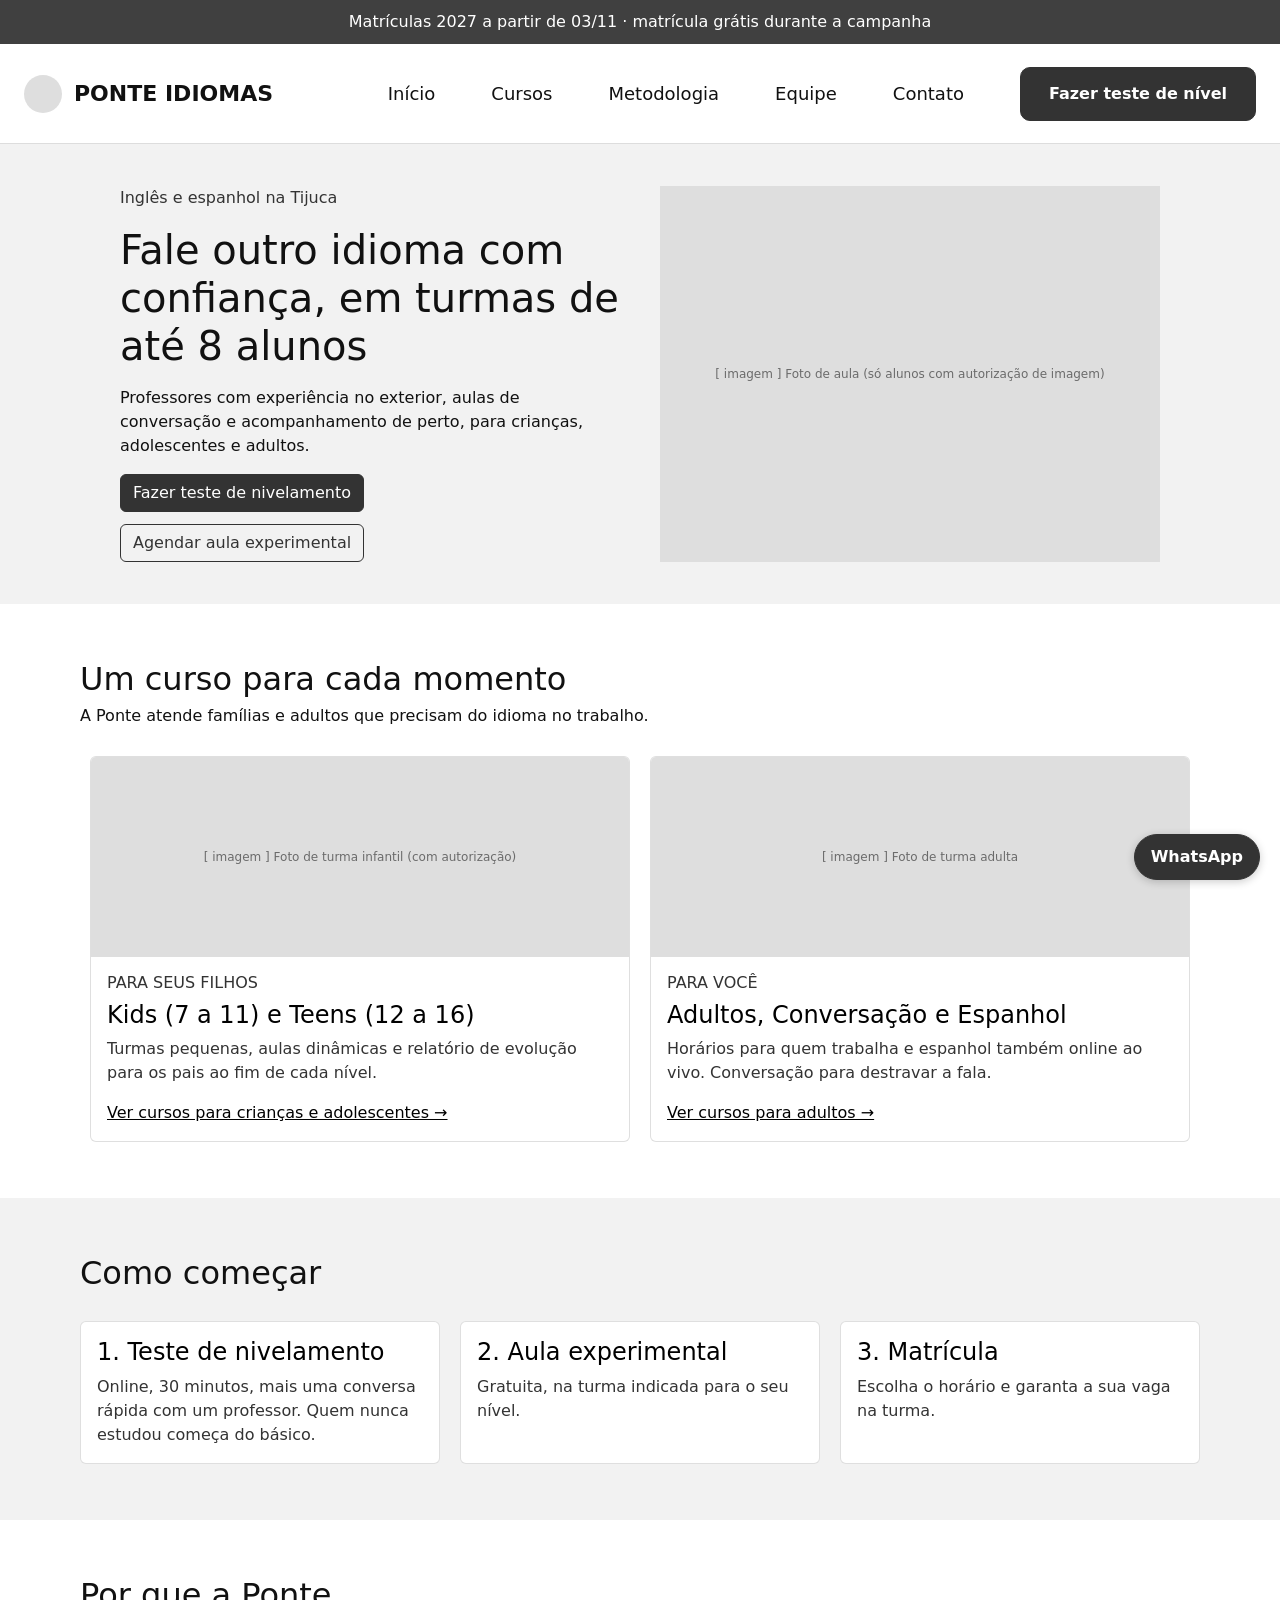
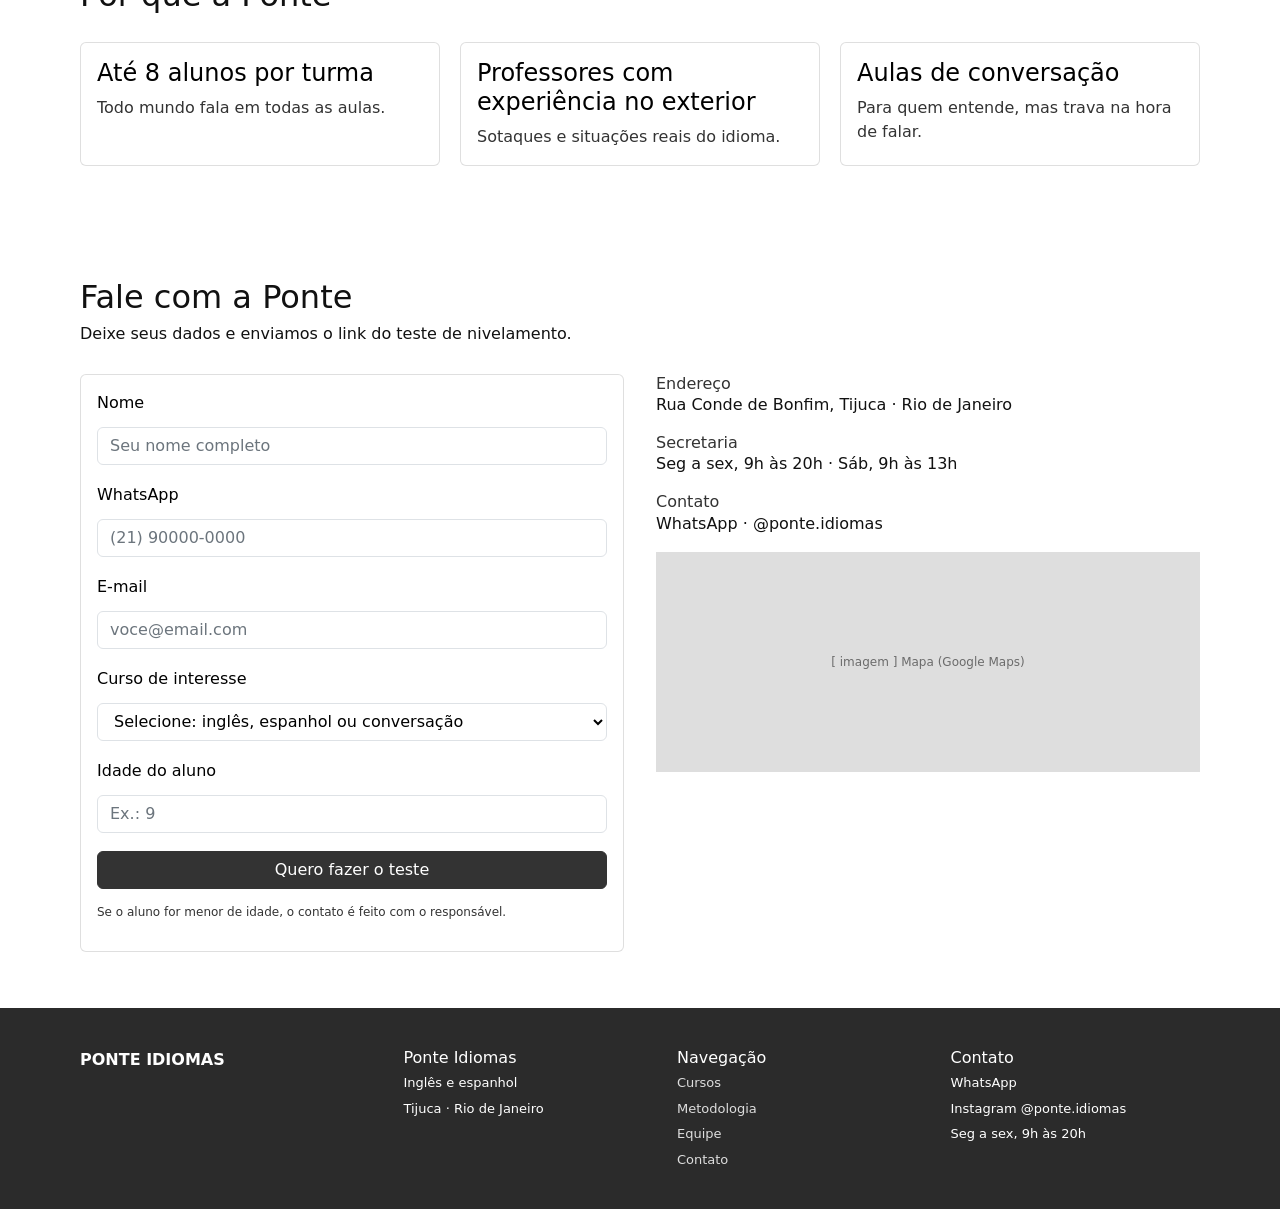
<file: site-estatico/index.html>
<!DOCTYPE html>
<html lang="pt-BR">
<head>
  <meta charset="UTF-8">
  <meta name="viewport" content="width=device-width, initial-scale=1.0">
  <title>Início | Ponte Idiomas</title>
  <meta name="description" content="TODO: descrição curta para o Google">
  <link rel="stylesheet" href="css/style.css">
  <script src="js/main.js" defer></script>
</head>

<body>
  <header>

    <!-- Barra de aviso -->
    <div class="avisos">
      <p>Matrículas 2027 a partir de 03/11 · matrícula grátis durante a campanha</p>
    </div>

    <!-- Header -->
    <nav class="barra-nav" aria-label="Principal">
      <a class="navbar-brand" href="index.html">PONTE IDIOMAS</a>

      <ul class="navbar-nav navegacao-desktop">
        <li><a class="nav-link" href="index.html" aria-current="page">Início</a></li>
        <li><a class="nav-link" href="cursos.html">Cursos</a></li>
        <li><a class="nav-link" href="#">Metodologia</a></li>
        <li><a class="nav-link" href="#">Equipe</a></li>
        <li><a class="nav-link" href="#contato">Contato</a></li>
        <li><a class="nav-cta" href="#contato">Fazer teste de nível</a></li>
      </ul>

      <button class="navbar-toggler" type="button" command="show-modal" commandfor="menuDrawer" aria-label="Abrir menu">
        <span class="navbar-toggler-icon" aria-hidden="true"></span>
      </button>

      <dialog class="drawer" id="menuDrawer" aria-labelledby="menuDrawerLabel">
        <div class="drawer-header">
          <h2 class="drawer-title" id="menuDrawerLabel">Menu</h2>
          <button type="button" class="btn-close" command="close" commandfor="menuDrawer" aria-label="Fechar menu">&times;</button>
        </div>
        <ul class="navbar-nav">
          <li><a class="nav-link" href="index.html" aria-current="page">Início</a></li>
          <li><a class="nav-link" href="cursos.html">Cursos</a></li>
          <li><a class="nav-link" href="#">Metodologia</a></li>
          <li><a class="nav-link" href="#">Equipe</a></li>
          <li><a class="nav-link" href="#contato">Contato</a></li>
          <li><a class="nav-cta" href="#contato">Fazer teste de nível</a></li>
        </ul>
      </dialog>
    </nav>
  </header>

  <main>
    <!-- Hero -->
    <section class="hero">
      <div class="container-hero">
        <div class="container-hero-text">
          <p class="texto-suave">Inglês e espanhol na Tijuca</p>
          <h1>Fale outro idioma com confiança, em turmas de até 8 alunos</h1>
          <p>Professores com experiência no exterior, aulas de conversação e acompanhamento de perto, para crianças, adolescentes e adultos.</p>
          <div class="botoes">
            <a href="#contato" class="botao botao-primario">Fazer teste de nivelamento</a>
            <a href="#" class="botao botao-secundario">Agendar aula experimental</a>
          </div>
        </div>

        <div class="container-hero-img">
          <div class="placeholder-img" role="img" aria-label="Foto de aula (só alunos com autorização de imagem)">
            [ imagem ] Foto de aula (só alunos com autorização de imagem)
          </div>
        </div>
      </div>
    </section>

    <!-- Para quem -->
    <section class="secao">
      <div class="text-para-quem">
        <h2>Um curso para cada momento</h2>
        <p>A Ponte atende famílias e adultos que precisam do idioma no trabalho.</p>
      </div>

      <div class="container-para-quem">

        <section class="cartao container-para-quem-item">
          <div class="placeholder-img cartao-imagem" role="img" aria-label="Foto de turma infantil (com autorização)">
            [ imagem ] Foto de turma infantil (com autorização)
          </div>
          <div class="cartao-corpo">
            <h6 class="texto-suave">PARA SEUS FILHOS</h6>
            <h4 class="titulo-cartao">Kids (7 a 11) e Teens (12 a 16)</h4>
            <p class="texto-cartao">Turmas pequenas, aulas dinâmicas e relatório de evolução para os pais ao fim de cada nível.</p>
            <a class="link-cartao" href="cursos.html">Ver cursos para crianças e adolescentes &rarr;</a>
          </div>
        </section>

        <section class="cartao container-para-quem-item">
          <div class="placeholder-img cartao-imagem" role="img" aria-label="Foto de turma adulta">
            [ imagem ] Foto de turma adulta
          </div>
          <div class="cartao-corpo">
            <h6 class="texto-suave">PARA VOCÊ</h6>
            <h4 class="titulo-cartao">Adultos, Conversação e Espanhol</h4>
            <p class="texto-cartao">Horários para quem trabalha e espanhol também online ao vivo. Conversação para destravar a fala.</p>
            <a class="link-cartao" href="cursos.html">Ver cursos para adultos &rarr;</a>
          </div>
        </section>

      </div>
    </section>

    <!-- Como começar -->
    <section class="secao secao-cinza">
      <div class="text-para-quem">
        <h2>Como começar</h2>
      </div>

      <div class="container-passos">
        <article class="cartao"><div class="cartao-corpo">
          <h4 class="titulo-cartao">1. Teste de nivelamento</h4>
          <p class="texto-cartao">Online, 30 minutos, mais uma conversa rápida com um professor. Quem nunca estudou começa do básico.</p>
        </div></article>
        <article class="cartao"><div class="cartao-corpo">
          <h4 class="titulo-cartao">2. Aula experimental</h4>
          <p class="texto-cartao">Gratuita, na turma indicada para o seu nível.</p>
        </div></article>
        <article class="cartao"><div class="cartao-corpo">
          <h4 class="titulo-cartao">3. Matrícula</h4>
          <p class="texto-cartao">Escolha o horário e garanta a sua vaga na turma.</p>
        </div></article>
      </div>
    </section>

    <!-- Por que a Ponte -->
    <section class="secao">
      <div class="text-para-quem">
        <h2>Por que a Ponte</h2>
      </div>

      <div class="container-passos">
        <article class="cartao"><div class="cartao-corpo">
          <h4 class="titulo-cartao">Até 8 alunos por turma</h4>
          <p class="texto-cartao">Todo mundo fala em todas as aulas.</p>
        </div></article>
        <article class="cartao"><div class="cartao-corpo">
          <h4 class="titulo-cartao">Professores com experiência no exterior</h4>
          <p class="texto-cartao">Sotaques e situações reais do idioma.</p>
        </div></article>
        <article class="cartao"><div class="cartao-corpo">
          <h4 class="titulo-cartao">Aulas de conversação</h4>
          <p class="texto-cartao">Para quem entende, mas trava na hora de falar.</p>
        </div></article>
      </div>
    </section>

    <!-- Contato (formulário) -->
    <section class="secao" id="contato">
      <div class="text-para-quem">
        <h2>Fale com a Ponte</h2>
        <p>Deixe seus dados e enviamos o link do teste de nivelamento.</p>
      </div>

      <div class="container-contato">
        <form class="cartao cartao-corpo form-lead" id="form-lead" novalidate>
          <div class="campo">
            <label class="rotulo-form" for="nome">Nome</label>
            <input class="controle-form" type="text" id="nome" name="nome" placeholder="Seu nome completo" autocomplete="name" required>
            <small class="erro" aria-live="polite"></small>
          </div>

          <div class="campo">
            <label class="rotulo-form" for="whatsapp">WhatsApp</label>
            <input class="controle-form" type="tel" id="whatsapp" name="whatsapp" placeholder="(21) 90000-0000" autocomplete="tel" inputmode="numeric" required>
            <small class="erro" aria-live="polite"></small>
          </div>

          <div class="campo">
            <label class="rotulo-form" for="email">E-mail</label>
            <input class="controle-form" type="email" id="email" name="email" placeholder="voce@email.com" autocomplete="email" required>
            <small class="erro" aria-live="polite"></small>
          </div>

          <div class="campo">
            <label class="rotulo-form" for="curso">Curso de interesse</label>
            <select class="seletor-form" id="curso" name="curso" required>
              <option value="">Selecione: inglês, espanhol ou conversação</option>
              <option value="ingles">Inglês</option>
              <option value="espanhol">Espanhol</option>
              <option value="conversacao">Conversação</option>
            </select>
            <small class="erro" aria-live="polite"></small>
          </div>

          <div class="campo">
            <label class="rotulo-form" for="idade">Idade do aluno</label>
            <input class="controle-form" type="number" id="idade" name="idade" placeholder="Ex.: 9" min="7" max="120" required>
            <small class="erro" aria-live="polite"></small>
          </div>

          <button type="submit" class="botao botao-primario">Quero fazer o teste</button>
          <p class="texto-suave nota-form">Se o aluno for menor de idade, o contato é feito com o responsável.</p>
          <p class="status-form" id="status-form" role="status" aria-live="polite"></p>
        </form>

        <div class="info-contato">
          <div>
            <h6 class="texto-suave">Endereço</h6>
            <p>Rua Conde de Bonfim, Tijuca · Rio de Janeiro</p>
          </div>
          <div>
            <h6 class="texto-suave">Secretaria</h6>
            <p>Seg a sex, 9h às 20h · Sáb, 9h às 13h</p>
          </div>
          <div>
            <h6 class="texto-suave">Contato</h6>
            <p>WhatsApp · @ponte.idiomas</p>
          </div>
          <div class="placeholder-img mapa" role="img" aria-label="Mapa (Google Maps)">
            [ imagem ] Mapa (Google Maps)
          </div>
        </div>
      </div>
    </section>
  </main>

  <!-- Botão fixo de WhatsApp -->
  <a href="#" class="botao botao-primario botao-arredondado whatsapp-fixo">WhatsApp</a>

  <footer>
    <!-- Rodapé -->
    <div class="container-footer">
      <p class="logo-footer">PONTE IDIOMAS</p>
      <div class="footer-col">
        <h6>Ponte Idiomas</h6>
        <p>Inglês e espanhol</p>
        <p>Tijuca · Rio de Janeiro</p>
      </div>
      <div class="footer-col">
        <h6>Navegação</h6>
        <a href="cursos.html">Cursos</a>
        <a href="#">Metodologia</a>
        <a href="#">Equipe</a>
        <a href="#contato">Contato</a>
      </div>
      <div class="footer-col">
        <h6>Contato</h6>
        <p>WhatsApp</p>
        <p>Instagram @ponte.idiomas</p>
        <p>Seg a sex, 9h às 20h</p>
      </div>
    </div>
  </footer>
</body>
</html>
</file>
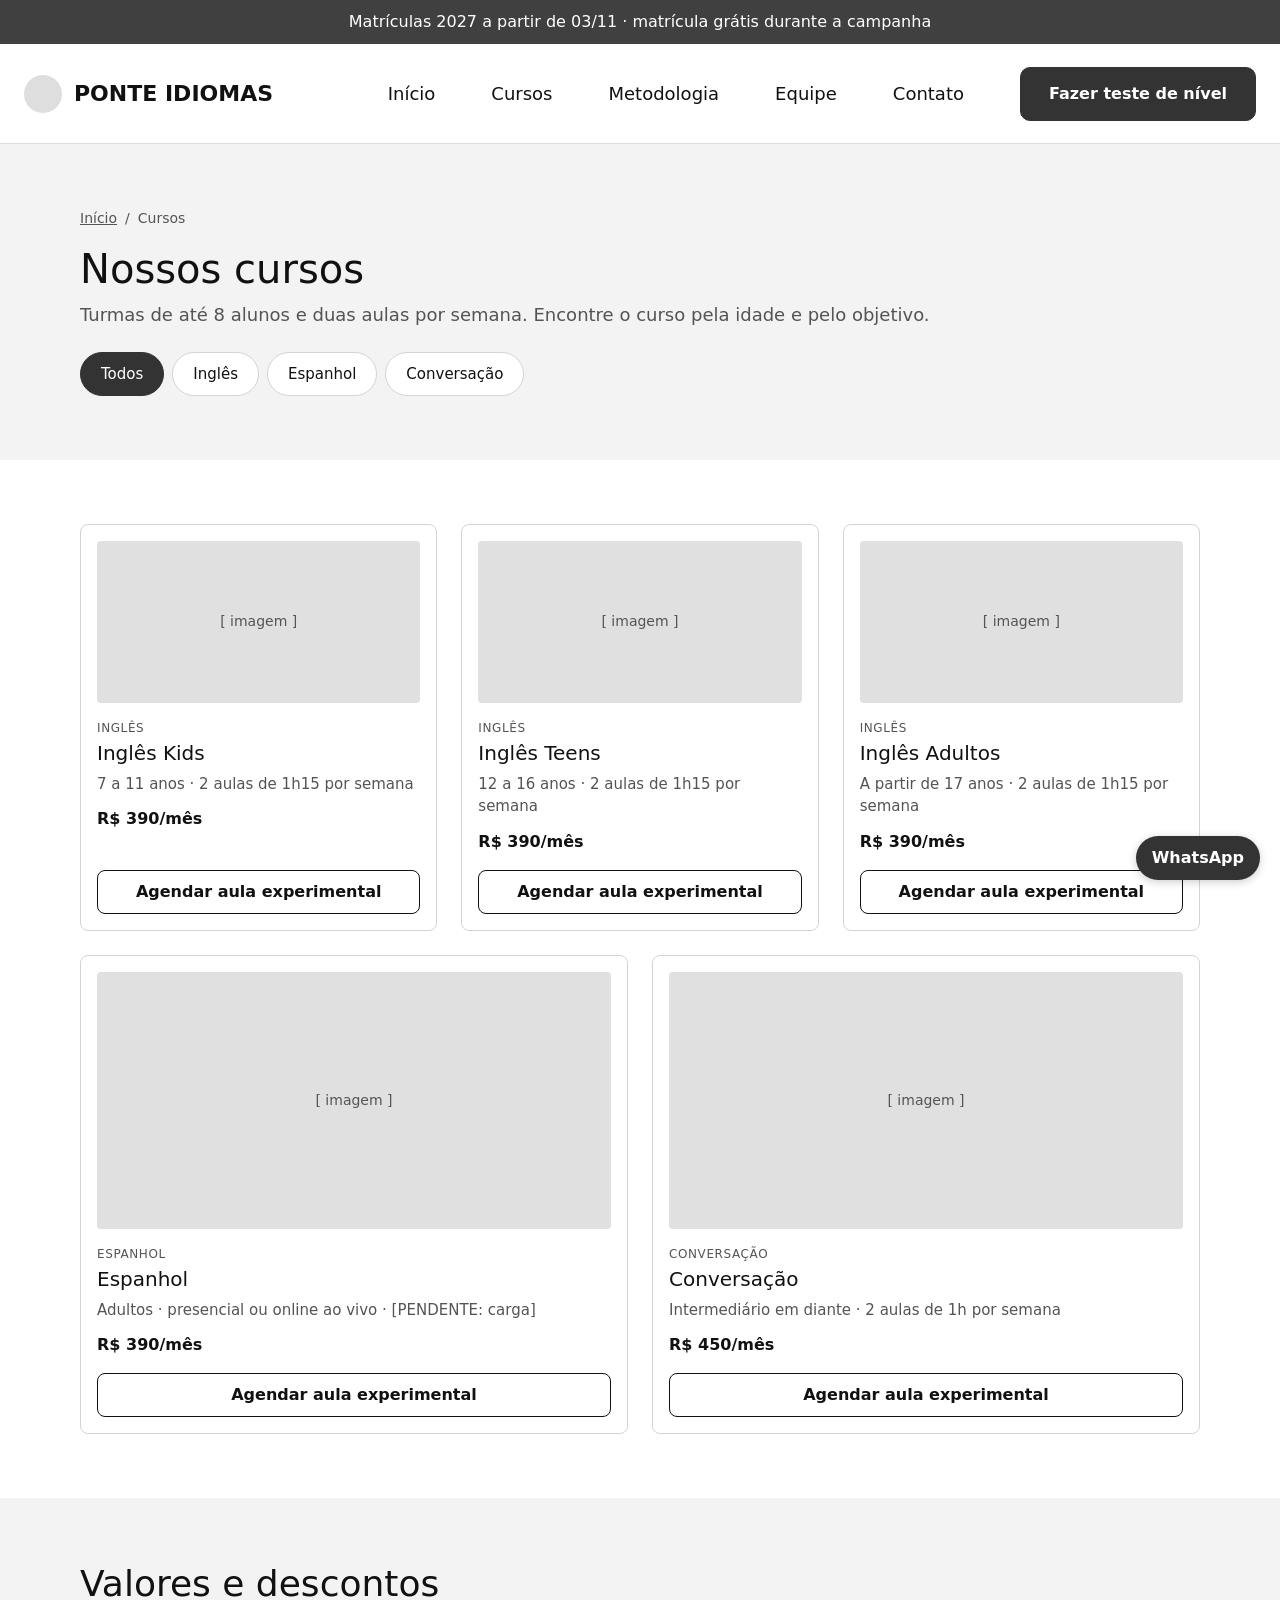
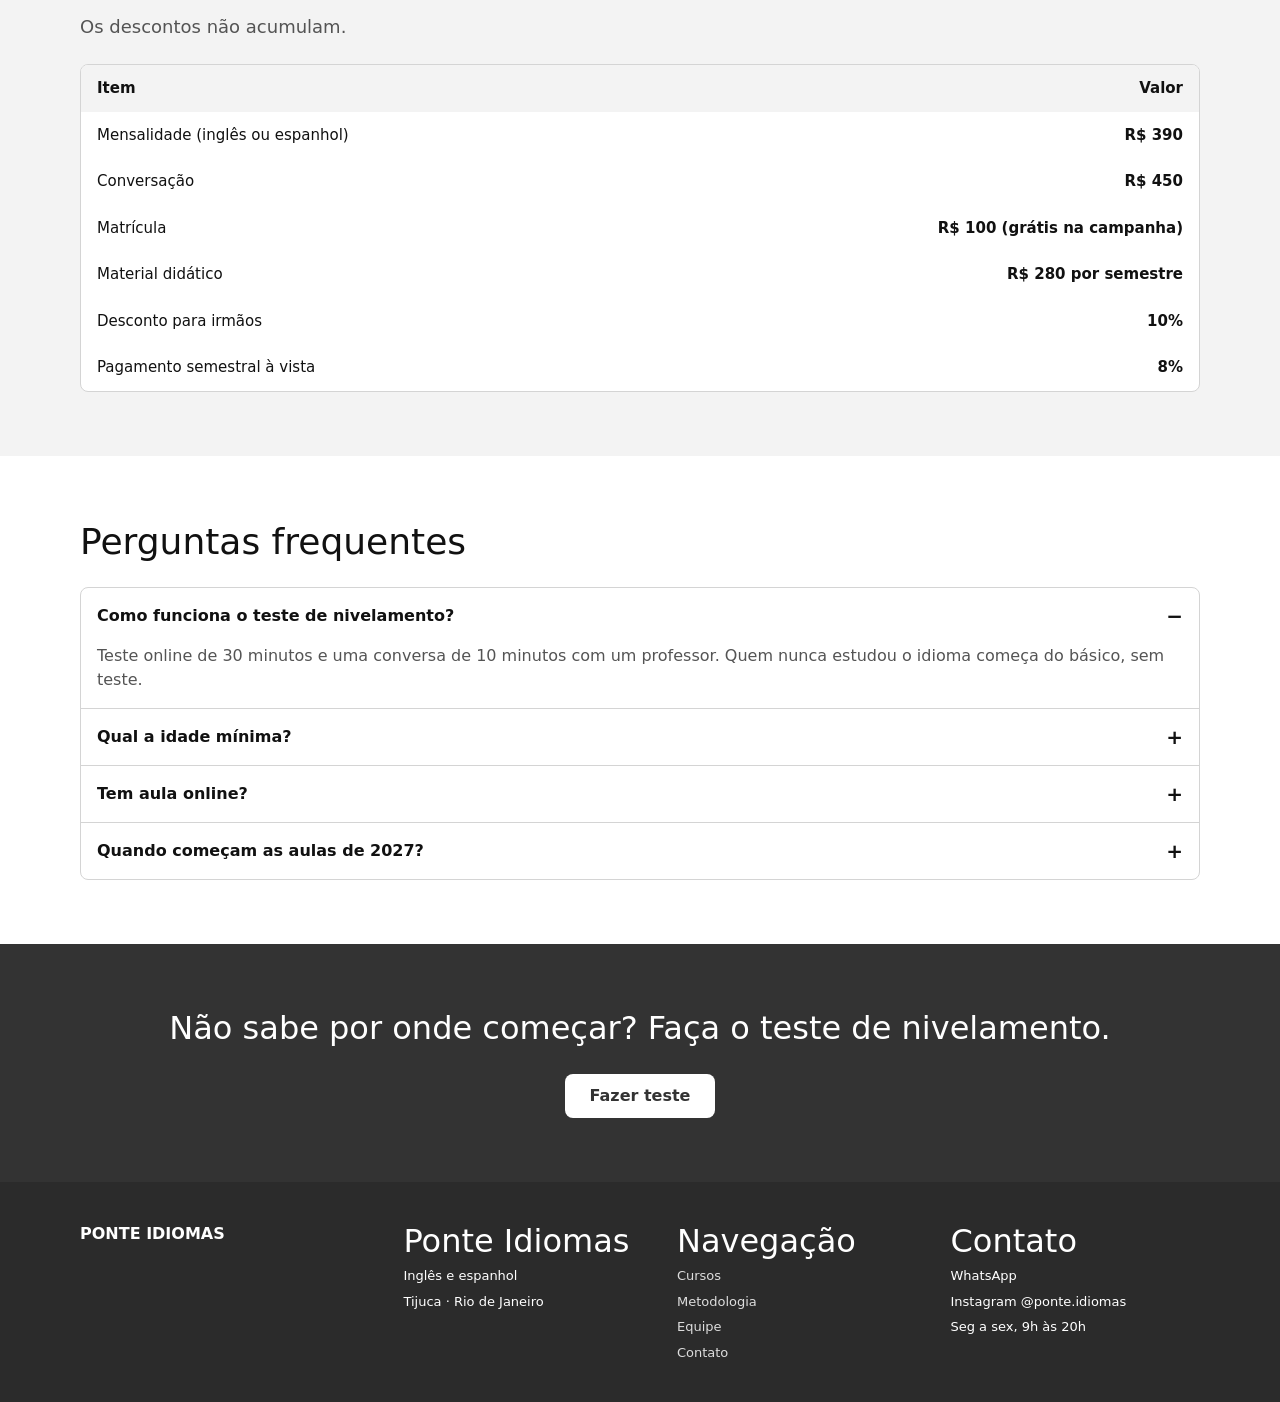
<file: site-estatico/cursos.html>
<!DOCTYPE html>
<html lang="pt-BR">
<head>
  <meta charset="UTF-8">
  <meta name="viewport" content="width=device-width, initial-scale=1.0">
  <title>Cursos | Ponte Idiomas</title>
  <meta name="description" content="Cursos de inglês e espanhol da Ponte Idiomas para crianças, adolescentes e adultos, e aulas de conversação. Turmas de até 8 alunos e duas aulas por semana.">
  <link rel="stylesheet" href="css/style.css">
  <link rel="stylesheet" href="css/cursos.css">
  <script src="js/main.js" defer></script>
  <script src="js/dados-cursos.js" defer></script>
  <script src="js/cursos.js" defer></script>
</head>
<body>
  <!-- Header: mesmo conteúdo da Home (index.html). Se mudar lá, mude aqui também.
       Os estilos ficam em css/style.css: a lista .navegacao-desktop aparece em telas largas
       e o botão ☰ abre o menu do celular (até 720px) com HTML nativo (<dialog> + command/commandfor). -->
  <header>
    <!-- Barra de aviso -->
    <div class="avisos">
      <p>Matrículas 2027 a partir de 03/11 · matrícula grátis durante a campanha</p>
    </div>

    <nav class="barra-nav" aria-label="Principal">
      <a class="navbar-brand" href="index.html">PONTE IDIOMAS</a>

      <ul class="navbar-nav navegacao-desktop">
        <li><a class="nav-link" href="index.html">Início</a></li>
        <li><a class="nav-link" href="cursos.html" aria-current="page">Cursos</a></li>
        <li><a class="nav-link" href="#">Metodologia</a></li>
        <li><a class="nav-link" href="#">Equipe</a></li>
        <li><a class="nav-link" href="index.html#contato">Contato</a></li>
        <li><a class="nav-cta" href="index.html#contato">Fazer teste de nível</a></li>
      </ul>

      <button class="navbar-toggler" type="button" command="show-modal" commandfor="menuDrawer" aria-label="Abrir menu">
        <span class="navbar-toggler-icon" aria-hidden="true"></span>
      </button>

      <dialog class="drawer" id="menuDrawer" aria-labelledby="menuDrawerLabel">
        <div class="drawer-header">
          <h2 class="drawer-title" id="menuDrawerLabel">Menu</h2>
          <button type="button" class="btn-close" command="close" commandfor="menuDrawer" aria-label="Fechar menu">&times;</button>
        </div>
        <ul class="navbar-nav">
          <li><a class="nav-link" href="index.html">Início</a></li>
          <li><a class="nav-link" href="cursos.html" aria-current="page">Cursos</a></li>
          <li><a class="nav-link" href="#">Metodologia</a></li>
          <li><a class="nav-link" href="#">Equipe</a></li>
          <li><a class="nav-link" href="index.html#contato">Contato</a></li>
          <li><a class="nav-cta" href="index.html#contato">Fazer teste de nível</a></li>
        </ul>
      </dialog>
    </nav>
  </header>

  <main>
    <!-- Título da página: Cursos -->
    <section class="cursos-topo" aria-labelledby="titulo-pagina">
      <nav class="breadcrumb" aria-label="Você está em">
        <ol>
          <li><a href="index.html">Início</a></li>
          <li><a href="cursos.html" aria-current="page">Cursos</a></li>
        </ol>
      </nav>

      <h1 id="titulo-pagina">Nossos cursos</h1>
      <p class="cursos-topo__subtitulo">Turmas de até 8 alunos e duas aulas por semana. Encontre o curso pela idade e pelo objetivo.</p>

      <!-- Filtros: o data-filtro precisa bater com a "categoria" dos cursos em js/dados-cursos.js -->
      <div class="filtros" role="group" aria-label="Filtrar cursos por idioma">
        <button type="button" class="filtro" data-filtro="todos" aria-pressed="true">Todos</button>
        <button type="button" class="filtro" data-filtro="ingles" aria-pressed="false">Inglês</button>
        <button type="button" class="filtro" data-filtro="espanhol" aria-pressed="false">Espanhol</button>
        <button type="button" class="filtro" data-filtro="conversacao" aria-pressed="false">Conversação</button>
      </div>
      <!-- Avisa o leitor de tela quantos cursos ficaram visíveis depois de filtrar -->
      <p id="resultado-filtro" class="visualmente-oculto" aria-live="polite"></p>
    </section>

    <!-- Conteúdo da página (ver wireframe) -->
    <noscript>
      <p>Para ver a lista de cursos, a tabela de valores e as perguntas frequentes, ative o JavaScript no seu navegador.</p>
    </noscript>

    <section class="cursos-lista" aria-label="Lista de cursos">
      <!-- Cards montados por js/cursos.js a partir de js/dados-cursos.js -->
      <ul id="lista-cursos" class="cards-cursos"></ul>
    </section>

    <section class="valores" aria-labelledby="titulo-valores">
      <h2 id="titulo-valores">Valores e descontos</h2>
      <p>Os descontos não acumulam.</p>
      <table id="tabela-valores" aria-labelledby="titulo-valores">
        <thead>
          <tr>
            <th scope="col">Item</th>
            <th scope="col">Valor</th>
          </tr>
        </thead>
        <tbody>
          <!-- Linhas montadas por js/cursos.js -->
        </tbody>
      </table>
    </section>

    <section class="faq" aria-labelledby="titulo-faq">
      <h2 id="titulo-faq">Perguntas frequentes</h2>
      <!-- Perguntas montadas por js/cursos.js -->
      <div id="lista-faq" class="faq__lista"></div>
    </section>

    <!-- Chamada final -->
    <section class="chamada-final" aria-labelledby="titulo-chamada">
      <h2 id="titulo-chamada">Não sabe por onde começar? Faça o teste de nivelamento.</h2>
      <!-- O href abaixo é a reserva para quem está sem JavaScript: js/cursos.js troca pelo DESTINO_TESTE
           de js/dados-cursos.js. Se mudar o destino lá, mude aqui também. Depende de id="contato" na Home
           (responsabilidade da dupla); no Next.js vira /#contato. -->
      <a class="botao" id="botao-chamada-final" href="index.html#contato">Fazer teste</a>
    </section>
  </main>

  <!-- Botão fixo de WhatsApp (mesmo da Home). Número do WhatsApp: [PENDENTE].
       O agente de atendimento é da semana 4; por enquanto é só o link. -->
  <a href="#" class="whatsapp-fixo">WhatsApp</a>

  <!-- Rodapé: mesmo conteúdo da Home (index.html). Se mudar lá, mude aqui também. -->
  <footer>
    <div class="container-footer">
      <p class="logo-footer">PONTE IDIOMAS</p>
      <div class="footer-col">
        <h2>Ponte Idiomas</h2>
        <p>Inglês e espanhol</p>
        <p>Tijuca · Rio de Janeiro</p>
      </div>
      <nav class="footer-col" aria-label="Rodapé">
        <h2>Navegação</h2>
        <a href="cursos.html" aria-current="page">Cursos</a>
        <a href="#">Metodologia</a>
        <a href="#">Equipe</a>
        <a href="index.html#contato">Contato</a>
      </nav>
      <div class="footer-col">
        <h2>Contato</h2>
        <p>WhatsApp</p>
        <p>Instagram @ponte.idiomas</p>
        <p>Seg a sex, 9h às 20h</p>
      </div>
    </div>
  </footer>
</body>
</html>
</file>
<file: site-estatico/css/style.css>
:root {
  /* TODO: cores e fontes da identidade visual do cliente (ver ata da REP) */
  --cor-primaria: #333333;
  --cor-texto: #111111;
  --cor-fundo: #ffffff;
  --cor-fundo-alt: #f2f2f2;
  --cor-placeholder: #dedede;
  --cor-erro: #b3261e;
  --fonte-base: system-ui, sans-serif;
  --largura-max: 1120px;
}

/* Base */
*,
*::before,
*::after {
  box-sizing: border-box;
}

html {
  scroll-behavior: smooth;
}

body {
  margin: 0;
  background: var(--cor-fundo);
  color: var(--cor-texto);
  font-family: var(--fonte-base);
  font-size: 1rem;
  line-height: 1.5;
}

h1,
h2,
h3,
h4,
h5,
h6 {
  margin: 0 0 0.5rem;
  font-weight: 500;
  line-height: 1.2;
}

h1 { font-size: 2.5rem; }
h2 { font-size: 2rem; }
h3 { font-size: 1.75rem; }
h4 { font-size: 1.5rem; }
h5 { font-size: 1.25rem; }
h6 { font-size: 1rem; }

p {
  margin: 0 0 1rem;
}

img {
  display: block;
  max-width: 100%;
}

/* Aviso e navegação (classes compartilhadas com cursos.html) */
.avisos {
  display: flex;
  align-items: center;
  justify-content: center;
  padding: 10px 16px;
  background: #404040;
  color: #ffffff;
  text-align: center;
  font-size: 16px;
}

.avisos p {
  margin: 0;
}

.barra-nav {
  display: flex;
  align-items: center;
  justify-content: space-between;
  gap: 20px;
  max-width: 1500px;
  min-height: 100px;
  margin: 0 auto;
  padding: 16px 24px;
  background: var(--cor-fundo);
  border-bottom: 1px solid #dddddd;
}

.navbar-brand {
  display: inline-flex;
  flex-shrink: 0;
  align-items: center;
  gap: 12px;
  color: var(--cor-texto);
  font-size: 1.375rem;
  font-weight: 700;
  text-decoration: none;
}

.navbar-brand::before {
  width: 38px;
  height: 38px;
  border-radius: 50%;
  background: #dedede;
  content: "";
}

.navbar-nav.navegacao-desktop {
  flex-direction: row;
  align-items: center;
  gap: 56px;
  margin-left: auto;
}

.navegacao-desktop .nav-link {
  padding: 0;
  font-size: 1.125rem;
}

.navegacao-desktop .nav-cta {
  margin: 0;
  padding: 0.875rem 1.75rem;
  border-radius: 10px;
  font-weight: 600;
  white-space: nowrap;
}

.navbar-toggler {
  display: none;
  align-items: center;
  justify-content: center;
  width: 44px;
  height: 40px;
  padding: 8px;
  border: 1px solid rgb(0 0 0 / 15%);
  border-radius: 6px;
  background: transparent;
  color: var(--cor-texto);
  cursor: pointer;
}

.navbar-toggler-icon,
.navbar-toggler-icon::before,
.navbar-toggler-icon::after {
  display: block;
  width: 22px;
  height: 2px;
  background: currentColor;
}

.navbar-toggler-icon {
  position: relative;
}

.navbar-toggler-icon::before,
.navbar-toggler-icon::after {
  position: absolute;
  left: 0;
  content: "";
}

.navbar-toggler-icon::before { top: -7px; }
.navbar-toggler-icon::after { top: 7px; }

.drawer {
  position: fixed;
  inset: 0 0 0 auto;
  width: min(22rem, 85vw);
  height: 100vh;
  height: 100dvh;
  max-width: 100%;
  max-height: 100vh;
  max-height: 100dvh;
  margin: 0;
  padding: 1.5rem;
  border: 0;
  background: var(--cor-fundo);
  color: var(--cor-texto);
  box-shadow: -0.5rem 0 1.5rem rgb(0 0 0 / 15%);
}

.drawer::backdrop {
  background: rgb(0 0 0 / 50%);
}

.drawer-header {
  display: flex;
  align-items: center;
  justify-content: space-between;
  margin-bottom: 1rem;
}

.drawer-title {
  margin: 0;
}

.btn-close {
  border: 0;
  background: transparent;
  color: inherit;
  font: inherit;
  font-size: 1.75rem;
  line-height: 1;
  cursor: pointer;
}

.navbar-nav {
  display: flex;
  flex-direction: column;
  gap: 0.25rem;
  margin: 0;
  padding: 0;
  list-style: none;
}

.navegacao-desktop {
  display: flex;
  flex-direction: row;
}

.nav-link {
  display: block;
  padding: 0.5rem 0;
  color: var(--cor-texto);
  text-decoration: none;
}

.nav-link:hover,
.link-cartao:hover,
.footer-col a:hover {
  text-decoration: underline;
}

.nav-cta {
  display: inline-block;
  margin-top: 0.5rem;
  padding: 0.375rem 0.75rem;
  border: 1px solid var(--cor-primaria);
  border-radius: 6px;
  background: var(--cor-primaria);
  color: #ffffff;
  text-decoration: none;
}

/* Elementos reutilizáveis */
.placeholder-img {
  display: flex;
  align-items: center;
  justify-content: center;
  width: 100%;
  padding: 12px;
  background: var(--cor-placeholder);
  color: #6b6b6b;
  text-align: center;
  font-size: 12px;
}

.texto-suave {
  color: var(--cor-primaria);
}

.botao {
  display: inline-block;
  padding: 0.375rem 0.75rem;
  border: 1px solid transparent;
  border-radius: 6px;
  font: inherit;
  line-height: 1.5;
  text-align: center;
  text-decoration: none;
  vertical-align: middle;
  cursor: pointer;
}

.botao-primario {
  border-color: var(--cor-primaria);
  background: var(--cor-primaria);
  color: #ffffff;
}

.botao-primario:hover,
.nav-cta:hover {
  border-color: #222222;
  background: #222222;
  color: #ffffff;
}

.botao-secundario {
  border-color: var(--cor-primaria);
  background: transparent;
  color: var(--cor-primaria);
}

.botao-secundario:hover {
  background: var(--cor-primaria);
  color: #ffffff;
}

.botao-arredondado {
  border-radius: 999px;
}

.navbar-toggler:focus-visible,
.btn-close:focus-visible,
.nav-link:focus-visible,
.nav-cta:focus-visible,
.botao:focus-visible,
.link-cartao:focus-visible,
.footer-col a:focus-visible {
  outline: 3px solid var(--cor-primaria);
  outline-offset: 2px;
}

.botao:disabled {
  opacity: 0.65;
  cursor: not-allowed;
}

/* Hero */
.hero {
  display: flex;
  align-items: center;
  min-height: 460px;
  background: var(--cor-fundo-alt);
}

.container-hero {
  display: flex;
  flex-direction: row;
  align-items: stretch;
  justify-content: center;
  gap: 40px;
  width: 100%;
  max-width: var(--largura-max);
  margin: 0 auto;
  padding: 40px;
}

.container-hero-text {
  display: flex;
  flex: 1 1 50%;
  flex-direction: column;
  justify-content: center;
  gap: 16px;
  max-width: 552px;
}

.container-hero-text > *,
.text-para-quem > * {
  margin: 0;
}

.botoes {
  display: flex;
  flex-wrap: wrap;
  gap: 12px;
}

.container-hero-img {
  display: flex;
  flex: 1 1 50%;
  align-items: stretch;
  justify-content: center;
  max-width: 584px;
  min-height: 300px;
  max-height: 420px;
  background: var(--cor-placeholder);
}

/* Seções e cartões */
.secao {
  padding: 56px 20px;
}

.secao-cinza {
  background: var(--cor-fundo-alt);
}

.text-para-quem {
  display: flex;
  flex-direction: column;
  gap: 6px;
  max-width: var(--largura-max);
  margin: 0 auto 28px;
}

.container-para-quem {
  display: flex;
  flex-direction: row;
  align-items: stretch;
  justify-content: center;
  gap: 20px;
  max-width: var(--largura-max);
  margin: 0 auto;
}

.container-para-quem-item {
  flex: 1 1 0;
  max-width: 540px;
}

.cartao {
  overflow: hidden;
  border: 1px solid rgb(0 0 0 / 12.5%);
  border-radius: 6px;
  background: var(--cor-fundo);
}

.cartao-imagem {
  height: 200px;
}

.cartao-corpo {
  padding: 1rem;
}

.cartao-corpo > :last-child {
  margin-bottom: 0;
}

.titulo-cartao {
  margin-bottom: 0.5rem;
  color: #000000;
}

.texto-cartao {
  margin-bottom: 1rem;
  color: var(--cor-primaria);
}

.link-cartao {
  color: #000000;
}

.container-passos {
  display: grid;
  grid-template-columns: repeat(3, 1fr);
  gap: 20px;
  max-width: var(--largura-max);
  margin: 0 auto;
}

/* Contato e formulário */
.container-contato {
  display: grid;
  grid-template-columns: 1fr 1fr;
  align-items: start;
  gap: 32px;
  max-width: var(--largura-max);
  margin: 0 auto;
}

.form-lead {
  display: flex;
  flex-direction: column;
  gap: 14px;
}

.campo {
  display: flex;
  flex-direction: column;
  gap: 4px;
}

.rotulo-form {
  display: inline-block;
  margin-bottom: 0.5rem;
  color: #000000;
}

.controle-form,
.seletor-form {
  display: block;
  width: 100%;
  min-height: calc(1.5em + 0.75rem + 2px);
  padding: 0.375rem 0.75rem;
  border: 1px solid #dee2e6;
  border-radius: 6px;
  background: var(--cor-fundo);
  color: #000000;
  font: inherit;
  line-height: 1.5;
}

.controle-form::placeholder {
  color: #6c757d;
  opacity: 1;
}

.controle-form:focus,
.seletor-form:focus {
  border-color: #9b9b9b;
  outline: 0;
  box-shadow: 0 0 0 0.25rem rgb(51 51 51 / 25%);
}

.campo.invalido .controle-form,
.campo.invalido .seletor-form {
  border-color: var(--cor-erro);
}

.erro {
  color: var(--cor-erro);
  font-size: 12px;
}

.nota-form {
  margin: 0;
  font-size: 12px;
}

.status-form {
  margin: 0;
  font-weight: 600;
}

.status-form.ok { color: #1b6e3a; }
.status-form.falha { color: var(--cor-erro); }

.info-contato {
  display: flex;
  flex-direction: column;
  gap: 16px;
}

.info-contato p,
.info-contato h6 {
  margin: 0;
}

.mapa {
  height: 220px;
}

/* Atalho fixo de WhatsApp */
.whatsapp-fixo {
  position: fixed;
  right: 20px;
  bottom: 20px;
  z-index: 50;
  padding: 0.625rem 1rem;
  border-radius: 999px;
  background: var(--cor-primaria);
  color: #ffffff;
  font-weight: 600;
  text-decoration: none;
  box-shadow: 0 2px 8px rgb(0 0 0 / 20%);
}

.whatsapp-fixo:hover {
  background: #222222;
  color: #ffffff;
}

/* Rodapé */
footer {
  padding: 40px 20px;
  background: #2b2b2b;
  color: #ffffff;
}

.container-footer {
  display: grid;
  grid-template-columns: 1.2fr 1fr 1fr 1fr;
  gap: 24px;
  max-width: var(--largura-max);
  margin: 0 auto;
}

.logo-footer {
  margin: 0;
  font-weight: 700;
}

.footer-col {
  display: flex;
  flex-direction: column;
  gap: 6px;
  font-size: 13px;
}

.footer-col h2,
.footer-col h6,
.footer-col p {
  margin: 0;
}

.footer-col a {
  color: #dddddd;
  text-decoration: none;
}

/* Layout responsivo */
@media (max-width: 900px) {
  .barra-nav {
    min-height: 80px;
  }

  .navbar-nav.navegacao-desktop {
    gap: 28px;
  }

  .navegacao-desktop .nav-link {
    font-size: 1rem;
  }

  .navegacao-desktop .nav-cta {
    padding: 0.75rem 1rem;
  }

  .container-hero {
    flex-direction: column;
    padding: 32px 20px;
  }

  .container-hero-text,
  .container-hero-img {
    width: 100%;
    max-width: none;
  }

  .container-hero-img {
    min-height: 240px;
  }

  .container-passos,
  .container-contato {
    grid-template-columns: 1fr;
  }

  .container-footer {
    grid-template-columns: 1fr 1fr;
  }
}

@media (max-width: 720px) {
  .barra-nav {
    min-height: 72px;
  }

  .navegacao-desktop {
    display: none;
  }

  .navbar-toggler {
    display: inline-flex;
  }

  .container-para-quem {
    flex-direction: column;
    align-items: center;
  }

  .container-para-quem-item {
    width: 100%;
    max-width: none;
  }

  .botoes .botao {
    flex: 1 1 100%;
  }

  .secao {
    padding: 40px 20px;
  }

  .container-footer {
    grid-template-columns: 1fr;
  }
}

@media (prefers-reduced-motion: reduce) {
  html {
    scroll-behavior: auto;
  }
}
</file>
<file: site-estatico/css/cursos.css>
/* Estilos da página Cursos (cursos.html).
   Mobile-first: o estilo base é o do celular; @media (min-width) ajusta telas maiores.
   Cores: só as variáveis do :root de css/style.css. Os tons de cinza abaixo são misturas
   delas, para mudarem junto quando as cores da marca entrarem (códigos [PENDENTE]). */

main {
  --cursos-fundo-suave: color-mix(in srgb, var(--cor-texto) 5%, var(--cor-fundo));
  --cursos-fundo-imagem: color-mix(in srgb, var(--cor-texto) 13%, var(--cor-fundo));
  --cursos-borda: color-mix(in srgb, var(--cor-texto) 18%, var(--cor-fundo));
  --cursos-texto-suave: color-mix(in srgb, var(--cor-texto) 72%, var(--cor-fundo));
  --cursos-largura-maxima: 70rem;
  --cursos-margem: 1rem;
  --cursos-espaco-cards: 1.5rem;
  --cursos-raio: 0.5rem;
}

/* Seções: fundo de ponta a ponta, conteúdo limitado à largura máxima e centralizado */
.cursos-topo,
.cursos-lista,
.valores,
.faq,
.chamada-final,
main > noscript p {
  padding-block: 2.5rem;
  padding-inline: max(var(--cursos-margem), (100% - var(--cursos-largura-maxima)) / 2);
}

.cursos-topo,
.valores,
main > noscript p {
  background: var(--cursos-fundo-suave);
}

main > noscript p {
  margin: 0;
  padding-block: 1rem;
}

/* Leitores de tela leem, mas não aparece na tela */
.visualmente-oculto {
  position: absolute;
  width: 1px;
  height: 1px;
  margin: -1px;
  padding: 0;
  overflow: hidden;
  clip: rect(0 0 0 0);
  white-space: nowrap;
  border: 0;
}

/* Foco de teclado visível em tudo que é clicável */
main a:focus-visible,
main button:focus-visible,
main summary:focus-visible {
  outline: 3px solid var(--cor-primaria);
  outline-offset: 2px;
}

/* Topo: breadcrumb, título, subtítulo e filtros */
.breadcrumb ol {
  display: flex;
  flex-wrap: wrap;
  gap: 0.5rem;
  margin: 0;
  padding: 0;
  list-style: none;
  font-size: 0.875rem;
  color: var(--cursos-texto-suave);
}

.breadcrumb li + li::before {
  content: "/";
  content: "/" / ""; /* separador decorativo: o leitor de tela não lê */
  margin-right: 0.5rem;
}

.breadcrumb a {
  color: inherit;
}

.breadcrumb a[aria-current="page"] {
  text-decoration: none;
}

.cursos-topo h1 {
  margin: 1rem 0 0.5rem;
  font-size: 2rem;
  line-height: 1.2;
}

.cursos-topo__subtitulo,
.valores > p {
  margin: 0;
  font-size: 1.125rem;
  line-height: 1.5;
  color: var(--cursos-texto-suave);
}

.filtros {
  display: flex;
  flex-wrap: wrap;
  gap: 0.5rem;
  margin-top: 1.5rem;
}

.filtro {
  min-height: 2.75rem;
  padding: 0.5rem 1.25rem;
  border: 1px solid var(--cursos-borda);
  border-radius: 999px;
  background: var(--cor-fundo);
  color: var(--cor-texto);
  font: inherit;
  font-size: 0.9375rem;
  cursor: pointer;
}

.filtro[aria-pressed="true"] {
  border-color: var(--cor-primaria);
  background: var(--cor-primaria);
  color: var(--cor-fundo);
}

/* Cards: empilhados no celular, como na Home */
.cards-cursos {
  display: flex;
  flex-direction: column;
  gap: var(--cursos-espaco-cards);
  margin: 0;
  padding: 0;
  list-style: none;
}

.card-curso {
  display: flex;
  flex-direction: column;
  height: 100%;
  padding: 1rem;
  border: 1px solid var(--cursos-borda);
  border-radius: var(--cursos-raio);
  background: var(--cor-fundo);
}

.card-curso__imagem {
  width: 100%;
  aspect-ratio: 2 / 1;
  margin-bottom: 1rem;
  border-radius: calc(var(--cursos-raio) / 2);
  object-fit: cover;
}

.card-curso__imagem--placeholder {
  display: flex;
  align-items: center;
  justify-content: center;
  background: var(--cursos-fundo-imagem);
  color: var(--cursos-texto-suave);
  font-size: 0.875rem;
}

.card-curso__categoria {
  margin: 0;
  font-size: 0.75rem;
  letter-spacing: 0.05em;
  text-transform: uppercase;
  color: var(--cursos-texto-suave);
}

.card-curso__nome {
  margin: 0.25rem 0 0.5rem;
  font-size: 1.25rem;
}

.card-curso__detalhes {
  margin: 0;
  font-size: 0.9375rem;
  line-height: 1.5;
  color: var(--cursos-texto-suave);
}

.card-curso__preco {
  margin: 0.75rem 0 1rem;
  font-weight: 700;
}

/* margin-top: auto empurra o botão para o pé do card, alinhando cards de alturas diferentes */
.card-curso__botao {
  display: flex;
  align-items: center;
  justify-content: center;
  min-height: 2.75rem;
  margin-top: auto;
  padding: 0.5rem 1rem;
  border: 1px solid var(--cor-texto);
  border-radius: var(--cursos-raio);
  color: var(--cor-texto);
  font-weight: 600;
  text-align: center;
  text-decoration: none;
}

.card-curso__botao:hover {
  background: var(--cursos-fundo-suave);
}

/* Valores e descontos */
.valores h2,
.faq h2 {
  margin: 0 0 0.5rem;
  font-size: 1.75rem;
  line-height: 1.2;
}

.valores table {
  width: 100%;
  margin-top: 1.5rem;
  border: 1px solid var(--cursos-borda);
  border-radius: var(--cursos-raio);
  border-collapse: separate;
  border-spacing: 0;
  overflow: hidden;
  background: var(--cor-fundo);
  font-size: 0.9375rem;
}

.valores th,
.valores td {
  padding: 0.75rem 1rem;
  text-align: left;
  vertical-align: top;
}

.valores thead th {
  background: var(--cursos-fundo-suave);
}

.valores tbody th {
  font-weight: 400;
}

.valores td,
.valores thead th:last-child {
  text-align: right;
  font-weight: 700;
}

/* Perguntas frequentes */
.faq__lista {
  margin-top: 1.5rem;
  border: 1px solid var(--cursos-borda);
  border-radius: var(--cursos-raio);
}

.faq__item + .faq__item {
  border-top: 1px solid var(--cursos-borda);
}

.faq__item summary {
  display: flex;
  align-items: center;
  justify-content: space-between;
  gap: 1rem;
  min-height: 2.75rem;
  padding: 1rem;
  font-weight: 600;
  list-style: none;
  cursor: pointer;
}

.faq__item summary::-webkit-details-marker {
  display: none;
}

.faq__item summary::after {
  content: "+";
  content: "+" / "";
  font-size: 1.25rem;
  line-height: 1;
}

.faq__item[open] summary::after {
  content: "−";
  content: "−" / "";
}

.faq__item p {
  margin: 0;
  padding: 0 1rem 1rem;
  line-height: 1.5;
  color: var(--cursos-texto-suave);
}

/* Chamada final */
.chamada-final {
  background: var(--cor-primaria);
  color: var(--cor-fundo);
  text-align: center;
}

.chamada-final h2 {
  margin: 0 0 1.5rem;
  font-size: 1.5rem;
  line-height: 1.3;
}

.chamada-final .botao {
  display: inline-flex;
  align-items: center;
  min-height: 2.75rem;
  padding: 0.5rem 1.5rem;
  border-radius: var(--cursos-raio);
  background: var(--cor-fundo);
  color: var(--cor-primaria);
  font-weight: 700;
  text-decoration: none;
}

.chamada-final a:focus-visible {
  outline-color: var(--cor-fundo);
}

/* Tablet: cards em duas colunas */
@media (min-width: 40em) {
  .cards-cursos {
    flex-direction: row;
    flex-wrap: wrap;
  }

  .cards-cursos > li {
    flex: 1 1 calc((100% - var(--cursos-espaco-cards)) / 2);
    max-width: calc((100% - var(--cursos-espaco-cards)) / 2);
  }
}

/* Desktop: três cards na primeira linha; os que sobram crescem até metade da largura (wireframe) */
@media (min-width: 64em) {
  main {
    --cursos-margem: 2rem;
  }

  .cursos-topo,
  .cursos-lista,
  .valores,
  .faq,
  .chamada-final {
    padding-block: 4rem;
  }

  .cards-cursos > li {
    flex-basis: calc((100% - 2 * var(--cursos-espaco-cards)) / 3);
  }

  .cursos-topo h1 {
    font-size: 2.5rem;
  }

  .valores h2,
  .faq h2 {
    font-size: 2.25rem;
  }

  .chamada-final h2 {
    font-size: 2rem;
  }
}
</file>
